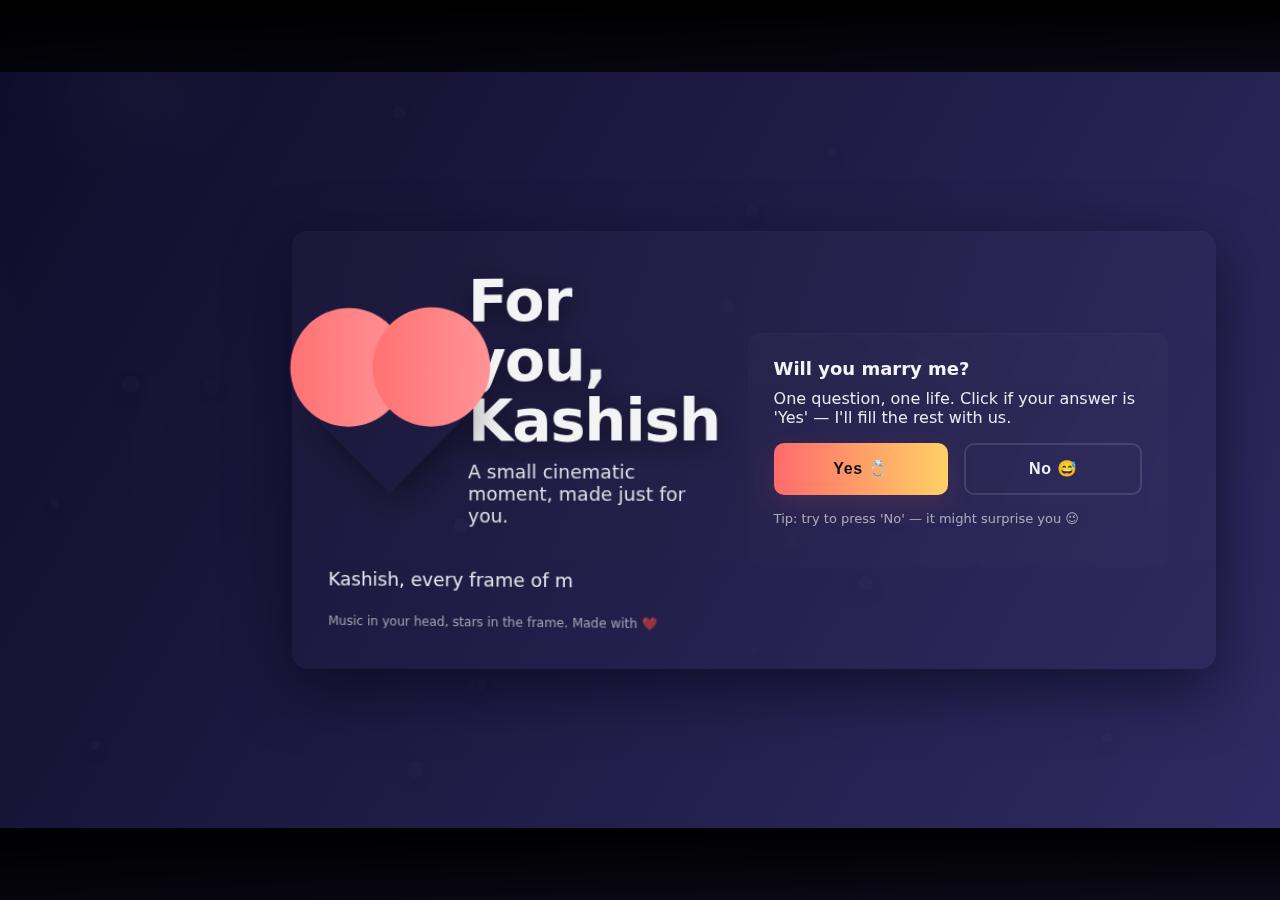
<file: index.html>
<!doctype html>
<html lang="en">
<head>
  <meta charset="utf-8" />
  <meta name="viewport" content="width=device-width,initial-scale=1" />
  <title>Will you marry me, Kashish?</title>
  <style>
    :root{
      --bg1:#0f0c29;
      --bg2:#302b63;
      --accent:#ff6b6b;
      --accent2:#ffd166;
      --glass: rgba(255,255,255,0.06);
      --white: rgba(255,255,255,0.95);
    }
    *{box-sizing:border-box}
    html,body{height:100%;margin:0;font-family:Inter, ui-sans-serif, system-ui, -apple-system, 'Segoe UI', Roboto, 'Helvetica Neue', Arial;}

    /* cinematic letterbox bars */
    .frame{
      position:relative;
      min-height:100vh;
      overflow:hidden;
      background: radial-gradient(ellipse at 10% 10%, rgba(255,255,255,0.02), transparent 8%), linear-gradient(120deg,var(--bg1),var(--bg2));
      color:var(--white);
      display:flex;align-items:center;justify-content:center;padding:4rem;
      perspective:1200px;
    }
    .letterbox:before, .letterbox:after{
      content:'';position:absolute;left:0;right:0;height:8vh;background:linear-gradient(180deg,#000,rgba(0,0,0,0.75));z-index:40;pointer-events:none;}
    .letterbox:before{top:0}
    .letterbox:after{bottom:0}

    /* grain */
    .grain{pointer-events:none;position:absolute;inset:0;z-index:35;opacity:0.06;background-image:radial-gradient(circle, rgba(255,255,255,0.02) 1px, transparent 1px);background-size:3px 3px;mix-blend-mode:overlay}

    /* cinematic container */
    .card{
      width:min(1100px,95%);
      padding:3rem;
      border-radius:16px;
      background:linear-gradient(180deg, rgba(255,255,255,0.02), rgba(255,255,255,0.01));
      box-shadow: 0 20px 60px rgba(2,6,23,0.6), inset 0 1px 0 rgba(255,255,255,0.02);
      transform-style:preserve-3d;z-index:20;
      display:grid;grid-template-columns:1fr 420px;gap:2rem;align-items:center;
    }

    /* left cinematic text */
    .scene{
      transform: translateZ(60px) rotateY(-4deg);
    }
    h1{
      margin:0 0 0.6rem 0;font-size: clamp(28px, 4.6vw, 56px);letter-spacing: -1px;
      line-height:1.02;font-weight:700;text-shadow:0 6px 30px rgba(0,0,0,0.6);
      color:var(--white);
    }
    .subtitle{font-size:clamp(14px,2vw,18px);opacity:0.9;margin-bottom:1.2rem}

    /* typewriter effect */
    .typewriter{
      display:inline-block;overflow:hidden;border-right: .16em solid rgba(255,255,255,0.6);white-space:nowrap;letter-spacing:0.02em;animation:blink 1s step-end infinite;
    }
    @keyframes blink{50%{border-color:transparent}}

    .para{color:rgba(255,255,255,0.9);font-size:clamp(14px,1.6vw,18px);line-height:1.6}

    /* heart made with CSS */
    .heart-wrap{display:flex;align-items:center;justify-content:center;gap:1rem}
    .heart{
      width:120px;height:120px;position:relative;transform:rotate(-45deg) scale(0.95);transform-origin:center;animation:beat 1.2s ease-in-out infinite;box-shadow:0 10px 40px rgba(0,0,0,0.5);
    }
    .heart:before,.heart:after{content:"";position:absolute;width:120px;height:120px;border-radius:50%;background:linear-gradient(135deg,var(--accent),#ff9a9e);}
    .heart:before{top:-60px;left:0}
    .heart:after{left:60px;top:0}
    @keyframes beat{0%,100%{transform:rotate(-45deg) scale(0.95)}50%{transform:rotate(-45deg) scale(1.08)}}

    /* right side panel */
    .panel{background:linear-gradient(180deg, rgba(255,255,255,0.02), rgba(255,255,255,0.01));padding:1.6rem;border-radius:12px;backdrop-filter: blur(6px);box-shadow:inset 0 1px 0 rgba(255,255,255,0.02)}
    .panel h3{margin:0 0 0.6rem 0;font-size:18px}
    .panel p{margin:0 0 1rem 0;color:rgba(255,255,255,0.9)}

    .btns{display:flex;gap:1rem}
    .btn{flex:1;padding:0.9rem 1.2rem;border-radius:10px;border:0;font-weight:700;cursor:pointer;font-size:16px;letter-spacing:0.6px}
    .btn-yes{background:linear-gradient(90deg,var(--accent),var(--accent2));color:#111;box-shadow:0 10px 30px rgba(255,107,107,0.12);}
    .btn-no{background:transparent;border:2px solid rgba(255,255,255,0.12);color:var(--white)}

    /* playful no-escape: moves away */
    .btn-no.move{transform:translateX(-160px) translateY(-20px) rotate(-8deg);transition:transform .4s cubic-bezier(.2,.9,.2,1);}

    /* floating film strip */
    .film{position:absolute;left:-8%;top:18%;width:30vw;height:18vh;border-radius:8px;transform:rotate(-12deg) translateZ(-180px);opacity:0.06;background:linear-gradient(90deg, rgba(255,255,255,0.12) 0 2px, transparent 2px 100%);filter:blur(8px)}
    .film2{right:-6%;bottom:22%;width:24vw;height:14vh;transform:rotate(8deg) translateZ(-200px);opacity:0.06;background:linear-gradient(90deg, rgba(255,255,255,0.12) 0 2px, transparent 2px 100%);filter:blur(8px)}

    /* small floating shapes */
    .floaters{position:absolute;inset:0;pointer-events:none}
    .dot{position:absolute;width:12px;height:12px;border-radius:50%;background:rgba(255,255,255,0.08);box-shadow:0 6px 20px rgba(0,0,0,0.4)}

    /* footer cinematic text */
    .credit{font-size:12px;opacity:0.6;margin-top:1rem}

    /* responsive */
    @media (max-width:920px){.card{grid-template-columns:1fr;}.film{display:none}.film2{display:none}.btn-no.move{transform:none}}

  </style>
</head>
<body>
  <div class="frame letterbox">

    <div class="grain"></div>
    <div class="film"></div>
    <div class="film2"></div>

    <div class="card" role="main" aria-label="Proposal for Kashish">

      <div class="scene">
        <div style="display:flex;align-items:center;gap:1rem">
          <div class="heart-wrap" aria-hidden>
            <div class="heart"></div>
          </div>
          <div>
            <h1 id="headline">For you, Kashish</h1>
            <div class="subtitle">A small cinematic moment, made just for you.</div>
          </div>
        </div>

        <p class="para" id="lead"> <!-- typed text will appear here -->
        </p>

        <div class="credit">Music in your head, stars in the frame. Made with ❤️</div>
      </div>

      <aside class="panel" aria-hidden>
        <h3>Will you marry me?</h3>
        <p>One question, one life. Click if your answer is 'Yes' — I'll fill the rest with us.</p>

        <div class="btns">
          <button class="btn btn-yes" id="yes">Yes 💍</button>
          <button class="btn btn-no" id="no">No 😅</button>
        </div>

        <p style="margin-top:1rem;color:rgba(255,255,255,0.6);font-size:13px">Tip: try to press 'No' — it might surprise you 😉</p>
      </aside>

    </div>

    <div class="floaters" id="floaters"></div>
  </div>

  <script>
    // cinematic typewriter with pause and reveal
    const lines = [
      "Kashish, every frame of my day has been brighter since I met you.",
      "You laugh like sunlight through a window — and I want to be the place you come back to.",
      "I want the small things and the big things with you, forever.",
      "So — will you marry me?"
    ];

    const lead = document.getElementById('lead');

    async function typeLine(text, el, speed=40){
      el.textContent = '';
      for(let i=0;i<text.length;i++){
        el.textContent += text[i];
        await new Promise(r=>setTimeout(r,speed));
      }
      return new Promise(r=>setTimeout(r,700));
    }

    (async function play(){
      for(let i=0;i<lines.length;i++){
        await typeLine(lines[i], lead, 28 - Math.min(i*3,15));
        if(i<lines.length-1){
          // small cinematic pause and fade
          await new Promise(r=>setTimeout(r,600));
          lead.textContent += '\n\n';
        }
      }
      // add dramatic highlight
      const h = document.getElementById('headline');
      h.animate([{transform:'translateZ(0px) scale(1)'},{transform:'translateZ(40px) scale(1.02)'}],{duration:800,fill:'forwards',easing:'ease-out'});
    })();

    // floating dots
    const F = document.getElementById('floaters');
    function rand(min,max){return Math.random()*(max-min)+min}
    for(let i=0;i<24;i++){
      const d=document.createElement('div');d.className='dot';
      d.style.left=rand(2,90)+'%';d.style.top=rand(4,86)+'%';
      const s=rand(6,18);d.style.width=s+'px';d.style.height=s+'px';
      d.style.opacity=rand(0.05,0.28);
      d.style.transform=`translateZ(${rand(-200,200)}px)`;
      d.style.animation=`float${i} ${rand(6,18)}s ease-in-out infinite`;
      F.appendChild(d);
      const keyframes = `@keyframes float${i}{0%{transform:translateY(0) translateZ(${rand(-200,200)}px)}50%{transform:translateY(${rand(-30,30)}px) translateZ(${rand(-200,200)}px)}100%{transform:translateY(0) translateZ(${rand(-200,200)}px)}}`;
      const style=document.createElement('style');style.textContent=keyframes;document.head.appendChild(style);
    }

    // yes / no interactions
    const yes = document.getElementById('yes');
    const no = document.getElementById('no');

    yes.addEventListener('click',()=>{
      // big cinematic celebration
      document.body.style.transition='filter 400ms ease';
      document.body.style.filter='brightness(1.06)';
      yes.disabled=true;no.disabled=true;
      yes.textContent='Yes! 💖';

      // confetti using CSS shapes (hearts)
      for(let i=0;i<30;i++){
        const e=document.createElement('div');
        e.className='dot';e.style.width='18px';e.style.height='18px';
        e.style.left=Math.random()*80+10+'%';e.style.top='20%';e.style.borderRadius='4px';
        e.style.background='linear-gradient(135deg,#ff9a9e,#ff6b6b)';e.style.opacity=1;
        e.style.position='fixed';e.style.zIndex=60;document.body.appendChild(e);
        const dx=(Math.random()-0.5)*120;const dy=Math.random()*300+80;const rot=(Math.random()-0.5)*720;
        e.animate([{transform:`translate(0,0) rotate(0deg)`,opacity:1},{transform:`translate(${dx}px,${dy}px) rotate(${rot}deg)`,opacity:0}],{duration:1200+Math.random()*900,iterations:1,easing:'cubic-bezier(.2,.8,.2,1)'}).onfinish=()=>e.remove();
      }

      // reveal a final message
      setTimeout(()=>{
        lead.textContent='You said YES — the rest of my chapters start now.';
        document.title='She said yes! ❤️';
      },900);
    });

    // playful escaping no button
    let noCount=0;
    no.addEventListener('mouseenter',()=>{
      noCount++;
      if(noCount<5){
        no.classList.add('move');
        setTimeout(()=>no.classList.remove('move'),400);
      } else {
        // after many tries, give up and transform to yes
        no.textContent='Ok... maybe yes? 💫';
        no.style.pointerEvents='none';
      }
    });

    // try to prevent accidental selection
    document.addEventListener('selectstart',e=>e.preventDefault());

  </script>
</body>
</html>
</file>
